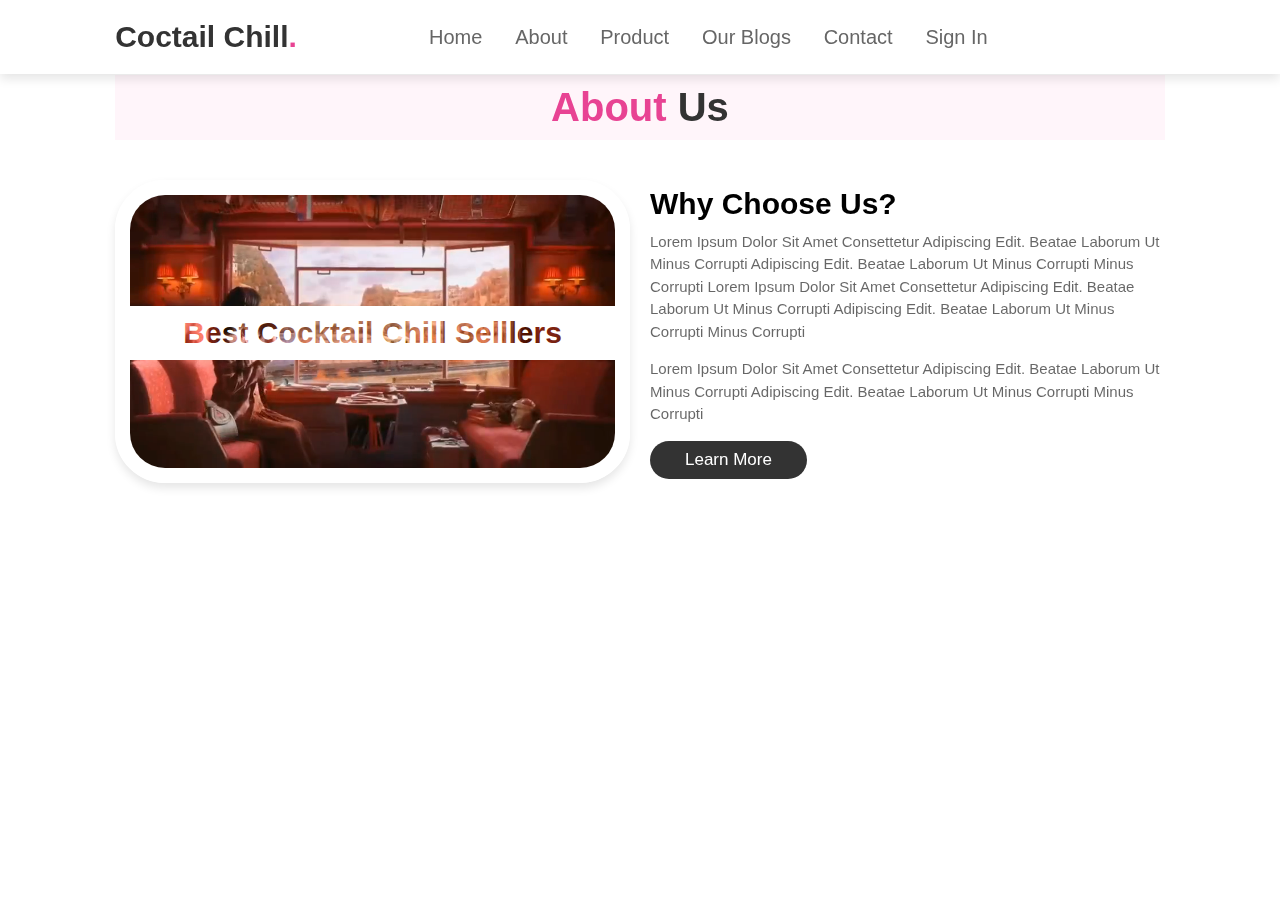
<file: about.html>
<!DOCTYPE html>
<html lang="en">
<head>
    <meta charset="UTF-8">
    <meta name="viewport" content="width=device-width, initial-scale=1.0">
    <title>About</title>
    <link rel="stylesheet" href="css/about.css">
</head>
<body>


    <!-- header section starts -->
<header>

    <input type="checkbox" name="" id="toggler">
    <label for="toggler" class="fas fa-bars"></label>
    <a href="#" class="logo">Coctail Chill<span>.</span></a>

    <nav class="navbar">
        <a href="index.html">Home</a>
        <a href="about.html">About</a>
        <a href="sanpham.html">Product</a>
        <a href="blog.html">Our Blogs</a>
        <a href="contact.html">Contact</a>
        <a href="dk.html">Sign In</a>
    </nav>

    <div class="icons">
        <a href="#" class="fas fa-heart"></a>
        <a href="#" class="fas fa-shopping-cart"></a>
        <a href="#" class="fas fa-user"></a>
    </div>

</header>

<!-- header section ends -->


<!--about section starts-->

<div class="flex-box">
    <section class="about" id="about">

        <h1 class="heading"><span> about </span> us </h1>
    
        <div class="row">
    
            <div class="video-container">
                <video src="img/7246632829896249496.mp4" loop autoplay muted></video>
                <h3>best Cocktail Chill selllers</h3>
            </div>
    
            <div class="content">
                <h3>Why choose us?</h3>
                <p>Lorem ipsum dolor sit amet consettetur adipiscing edit. Beatae laborum ut minus 
                    corrupti adipiscing edit. Beatae laborum ut minus corrupti minus corrupti Lorem ipsum 
                    dolor sit amet consettetur adipiscing edit. Beatae laborum ut minus corrupti adipiscing 
                    edit. Beatae laborum ut minus corrupti minus corrupti</p>
                    <p>Lorem ipsum dolor sit amet consettetur adipiscing edit. Beatae laborum ut minus 
                        corrupti adipiscing edit. Beatae laborum ut minus corrupti minus corrupti</p>
                        <a href="blog.html" class="btn">learn more</a>
            </div>
    
        </div>
    
    </section>
</div>

<!--about section ends-->


</body>
</html>
</file>
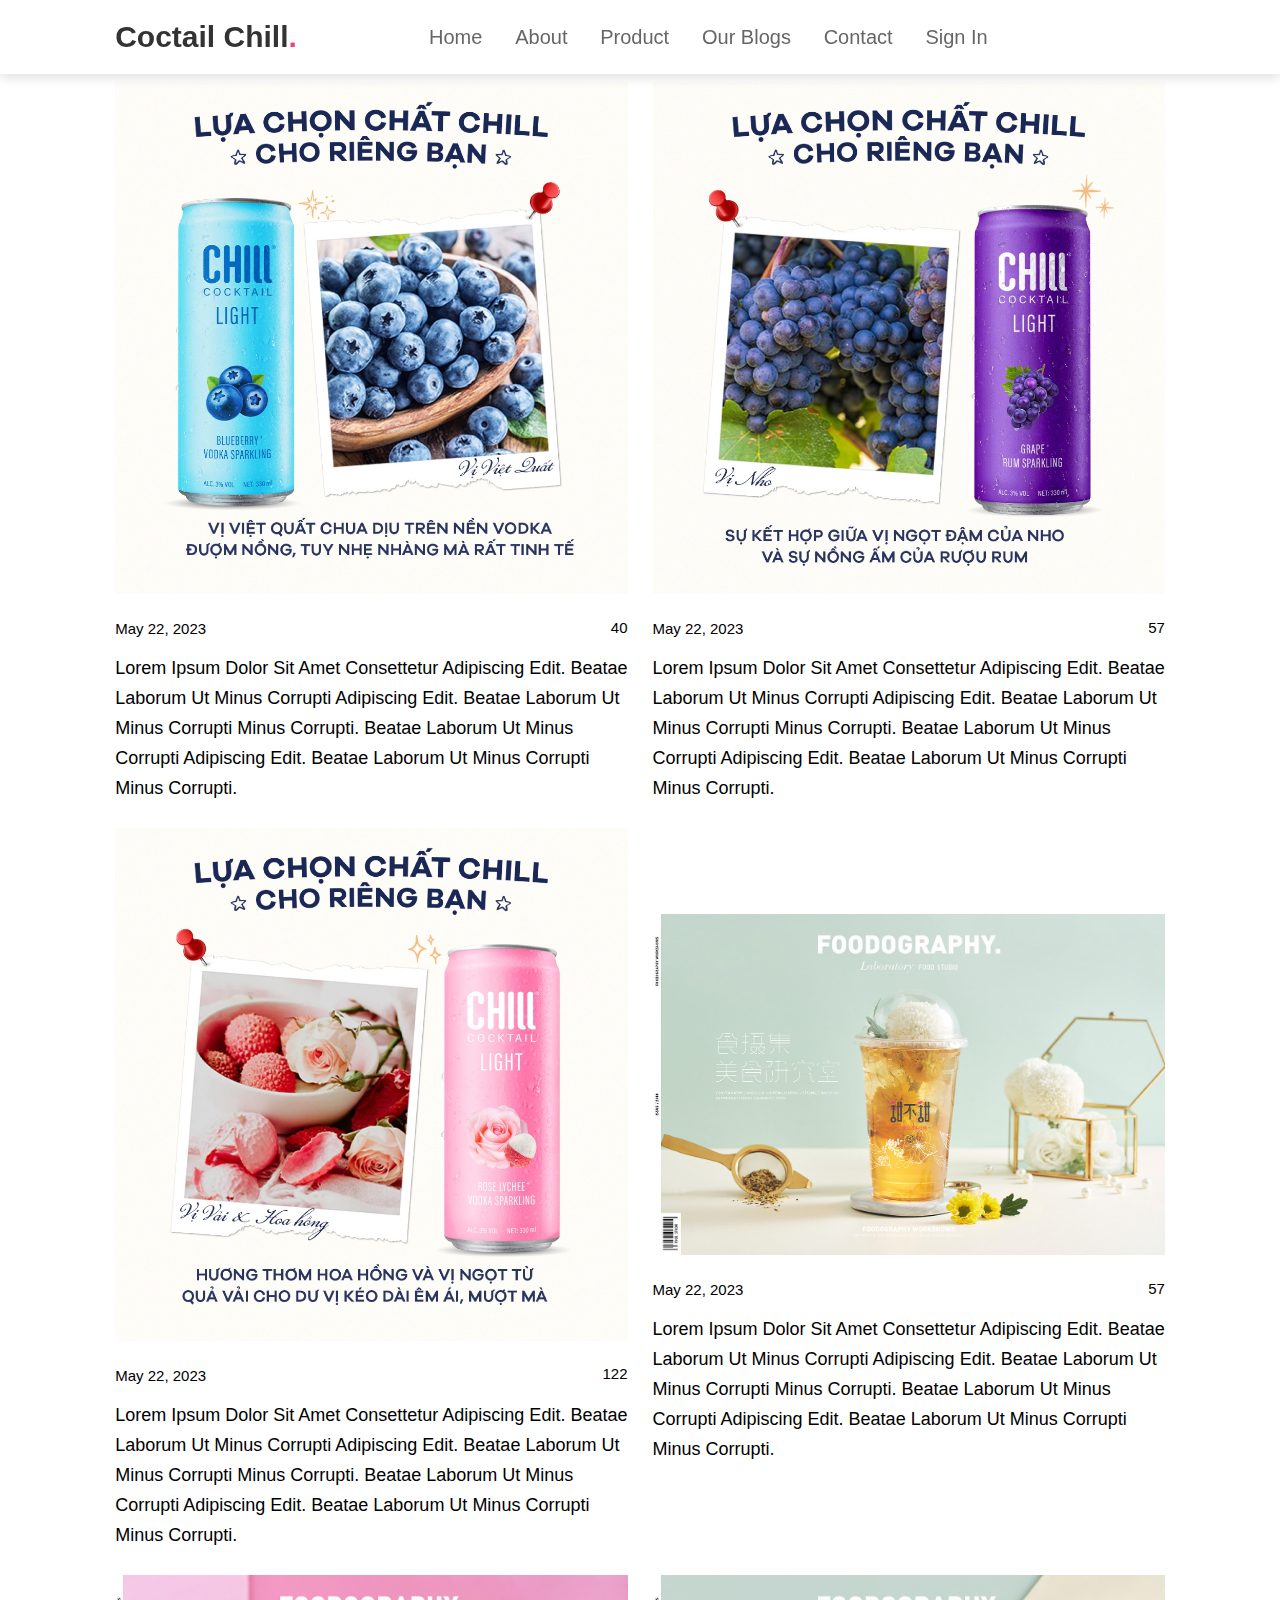
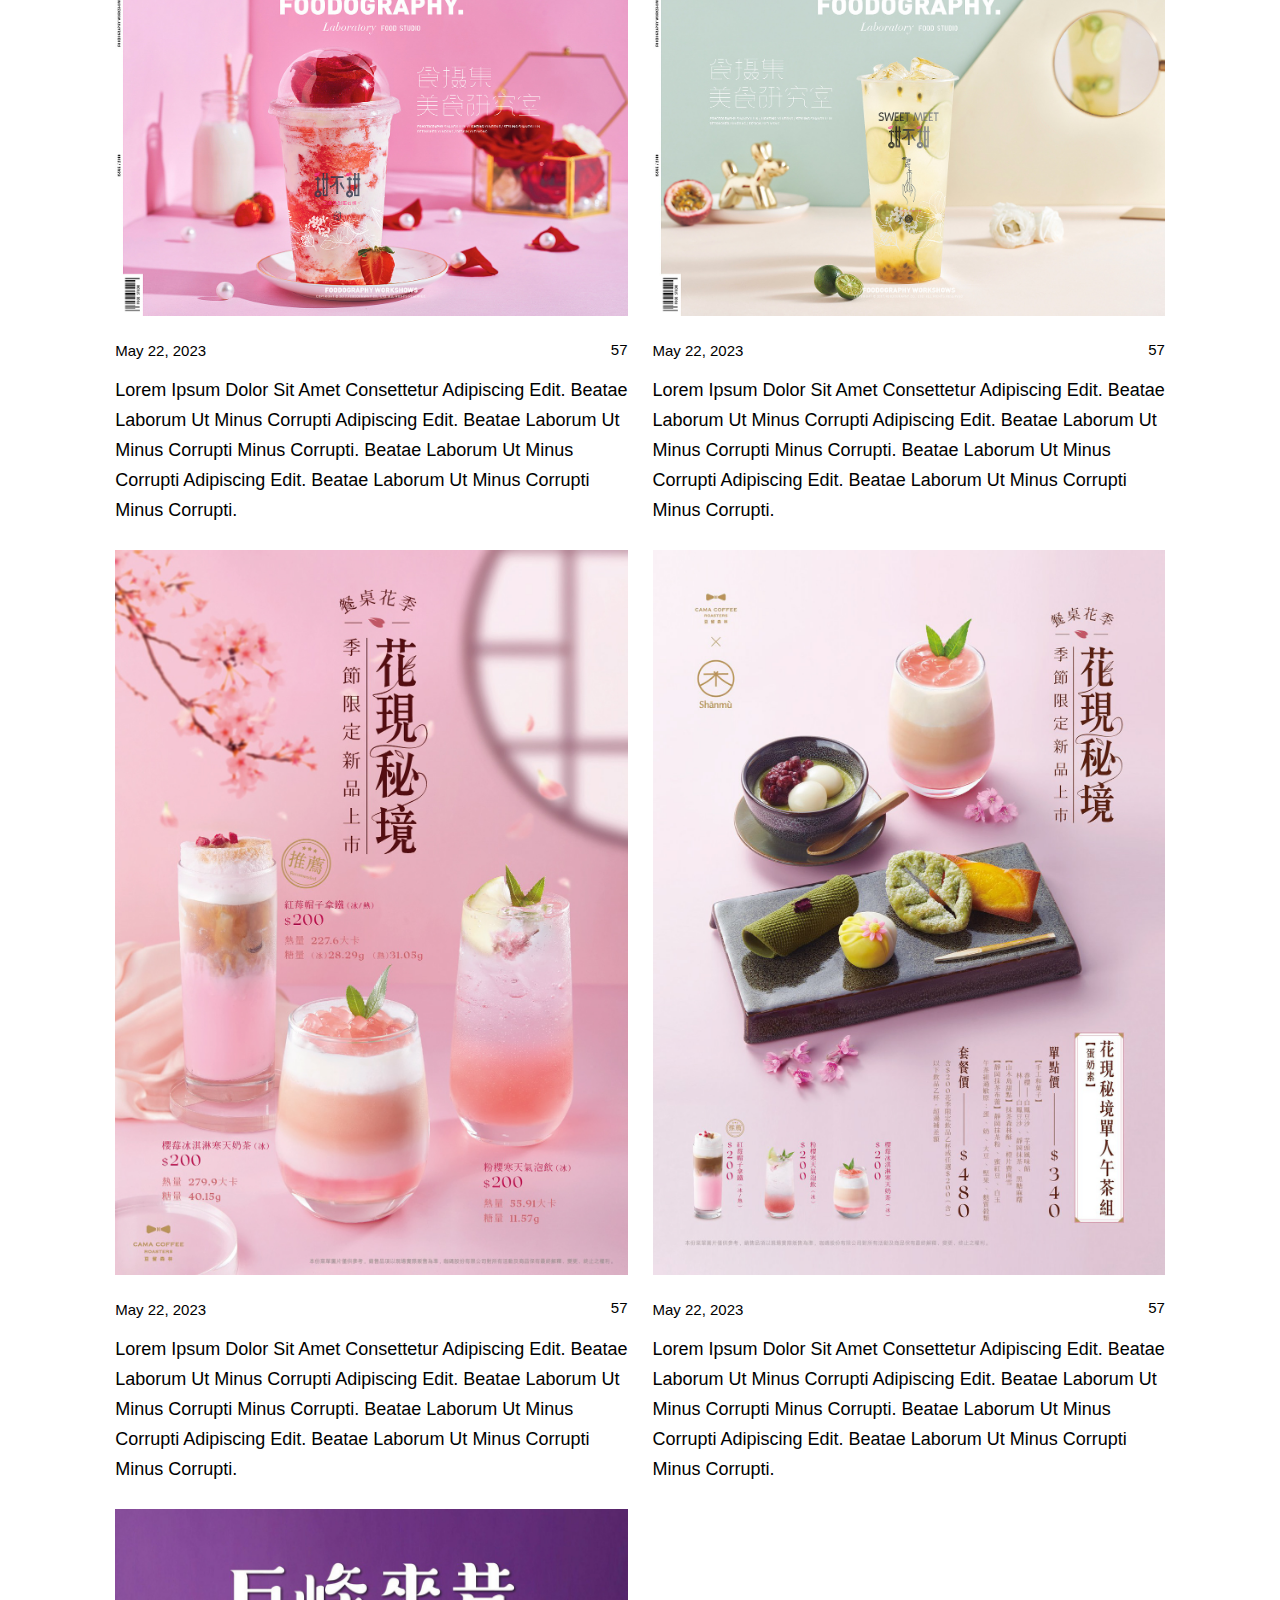
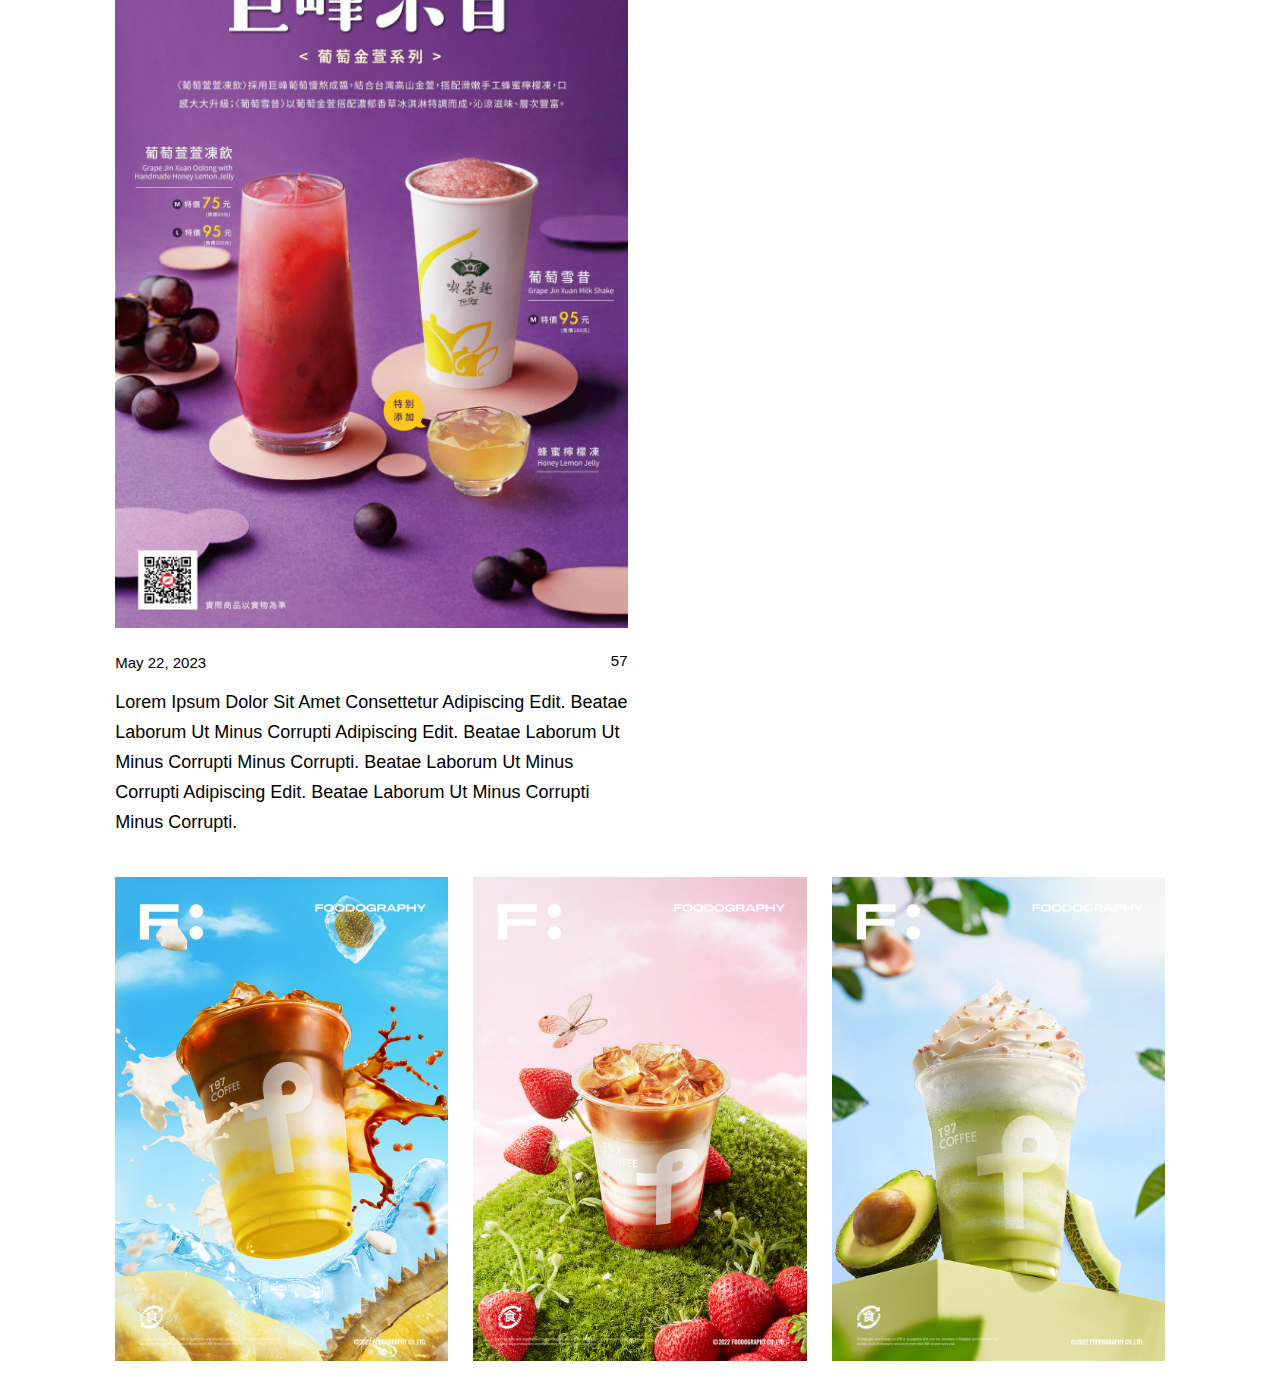
<file: blog.html>
<!DOCTYPE html>
<html lang="en">
<head>
    <meta charset="UTF-8">
    <meta name="viewport" content="width=device-width, initial-scale=1.0">
    <title>Blogs</title>
    <link rel="stylesheet" href="css/blog.css">
</head>
<body>

    <!-- header section starts -->
<header>

    <input type="checkbox" name="" id="toggler">
    <label for="toggler" class="fas fa-bars"></label>
    <a href="#" class="logo">Coctail Chill<span>.</span></a>

    <nav class="navbar">
        <a href="index.html">Home</a>
        <a href="about.html">About</a>
        <a href="sanpham.html">Product</a>
        <a href="blog.html">Our Blogs</a>
        <a href="contact.html">Contact</a>
        <a href="dk.html">Sign In</a>
    </nav>

    <div class="icons">
        <a href="#" class="fas fa-heart"></a>
        <a href="#" class="fas fa-shopping-cart"></a>
        <a href="#" class="fas fa-user"></a>
    </div>

</header>

<!-- header section ends -->


    <section class="blog">
        <div class="center-text">
            <h2>Our Blog</h2>
        </div>

        <div class="blog-content">
            <div class="main-box">
                <div class="box-img">
                    <img src="img/hi13.jpg" alt="">
                </div>
                <div class="in-bxx">
                    <div class="in-text">
                        <p> May 22, 2023</p>
                    </div>
                    <div class="in-icon">
                        <a href=""><i class="bx bx-message-rounded"></i>40</a>
                    </div>
                </div>
                <h3>Lorem ipsum dolor sit amet consettetur adipiscing edit. Beatae laborum ut minus 
                    corrupti adipiscing edit. Beatae laborum ut minus corrupti minus corrupti. Beatae laborum ut minus 
                    corrupti adipiscing edit. Beatae laborum ut minus corrupti minus corrupti. </h3>
            </div>


            <div class="main-box">
                <div class="box-img">
                    <img src="img/hi12.jpg" alt="">
                </div>
                <div class="in-bxx">
                    <div class="in-text">
                        <p> May 22, 2023</p>
                    </div>
                    <div class="in-icon">
                        <a href=""><i class="bx bx-message-rounded"></i>57</a>
                    </div>
                </div>
                <h3>Lorem ipsum dolor sit amet consettetur adipiscing edit. Beatae laborum ut minus 
                    corrupti adipiscing edit. Beatae laborum ut minus corrupti minus corrupti. Beatae laborum ut minus 
                    corrupti adipiscing edit. Beatae laborum ut minus corrupti minus corrupti. </h3>
            </div>



            <div class="main-box">
                <div class="box-img">
                    <img src="img/hi31.jpg" alt="">
                </div>
                <div class="in-bxx">
                    <div class="in-text">
                        <p> May 22, 2023</p>
                    </div>
                    <div class="in-icon">
                        <a href=""><i class="bx bx-message-rounded"></i>122</a>
                    </div>
                </div>
                <h3>Lorem ipsum dolor sit amet consettetur adipiscing edit. Beatae laborum ut minus 
                    corrupti adipiscing edit. Beatae laborum ut minus corrupti minus corrupti. Beatae laborum ut minus 
                    corrupti adipiscing edit. Beatae laborum ut minus corrupti minus corrupti. </h3>
            </div>




            <div class="main-box">
                <div class="box-img">
                    <img src="img/a1.jpg" alt="">
                </div>
                <div class="in-bxx">
                    <div class="in-text">
                        <p> May 22, 2023</p>
                    </div>
                    <div class="in-icon">
                        <a href=""><i class="bx bx-message-rounded"></i>57</a>
                    </div>
                </div>
                <h3>Lorem ipsum dolor sit amet consettetur adipiscing edit. Beatae laborum ut minus 
                    corrupti adipiscing edit. Beatae laborum ut minus corrupti minus corrupti. Beatae laborum ut minus 
                    corrupti adipiscing edit. Beatae laborum ut minus corrupti minus corrupti. </h3>
            </div>





            <div class="main-box">
                <div class="box-img">
                    <img src="img/a4.jpg" alt="">
                </div>
                <div class="in-bxx">
                    <div class="in-text">
                        <p> May 22, 2023</p>
                    </div>
                    <div class="in-icon">
                        <a href=""><i class="bx bx-message-rounded"></i>57</a>
                    </div>
                </div>
                <h3>Lorem ipsum dolor sit amet consettetur adipiscing edit. Beatae laborum ut minus 
                    corrupti adipiscing edit. Beatae laborum ut minus corrupti minus corrupti. Beatae laborum ut minus 
                    corrupti adipiscing edit. Beatae laborum ut minus corrupti minus corrupti. </h3>
            </div>






            <div class="main-box">
                <div class="box-img">
                    <img src="img/a3.jpg" alt="">
                </div>
                <div class="in-bxx">
                    <div class="in-text">
                        <p> May 22, 2023</p>
                    </div>
                    <div class="in-icon">
                        <a href=""><i class="bx bx-message-rounded"></i>57</a>
                    </div>
                </div>
                <h3>Lorem ipsum dolor sit amet consettetur adipiscing edit. Beatae laborum ut minus 
                    corrupti adipiscing edit. Beatae laborum ut minus corrupti minus corrupti. Beatae laborum ut minus 
                    corrupti adipiscing edit. Beatae laborum ut minus corrupti minus corrupti. </h3>
            </div>



            <div class="main-box">
                <div class="box-img">
                    <img src="img/b2.jpg" alt="">
                </div>
                <div class="in-bxx">
                    <div class="in-text">
                        <p> May 22, 2023</p>
                    </div>
                    <div class="in-icon">
                        <a href=""><i class="bx bx-message-rounded"></i>57</a>
                    </div>
                </div>
                <h3>Lorem ipsum dolor sit amet consettetur adipiscing edit. Beatae laborum ut minus 
                    corrupti adipiscing edit. Beatae laborum ut minus corrupti minus corrupti. Beatae laborum ut minus 
                    corrupti adipiscing edit. Beatae laborum ut minus corrupti minus corrupti. </h3>
            </div>



            <div class="main-box">
                <div class="box-img">
                    <img src="img/b1.jpg" alt="">
                </div>
                <div class="in-bxx">
                    <div class="in-text">
                        <p> May 22, 2023</p>
                    </div>
                    <div class="in-icon">
                        <a href=""><i class="bx bx-message-rounded"></i>57</a>
                    </div>
                </div>
                <h3>Lorem ipsum dolor sit amet consettetur adipiscing edit. Beatae laborum ut minus 
                    corrupti adipiscing edit. Beatae laborum ut minus corrupti minus corrupti. Beatae laborum ut minus 
                    corrupti adipiscing edit. Beatae laborum ut minus corrupti minus corrupti. </h3>
            </div>



            <div class="main-box">
                <div class="box-img">
                    <img src="img/b3.jpg" alt="">
                </div>
                <div class="in-bxx">
                    <div class="in-text">
                        <p> May 22, 2023</p>
                    </div>
                    <div class="in-icon">
                        <a href=""><i class="bx bx-message-rounded"></i>57</a>
                    </div>
                </div>
                <h3>Lorem ipsum dolor sit amet consettetur adipiscing edit. Beatae laborum ut minus 
                    corrupti adipiscing edit. Beatae laborum ut minus corrupti minus corrupti. Beatae laborum ut minus 
                    corrupti adipiscing edit. Beatae laborum ut minus corrupti minus corrupti. </h3>
            </div>






        </div>
    </section>

    <!--banner section -->
    <section class="banner">


        <div class="banner-img">
            <img src="img/a7.jpg" alt="">
        </div>


        <div class="banner-img">
            <img src="img/a6.jpg" alt="">
        </div>


        <div class="banner-img">
            <img src="img/a9.jpg" alt="">
        </div>





    </section>



</body>
</html>
</file>
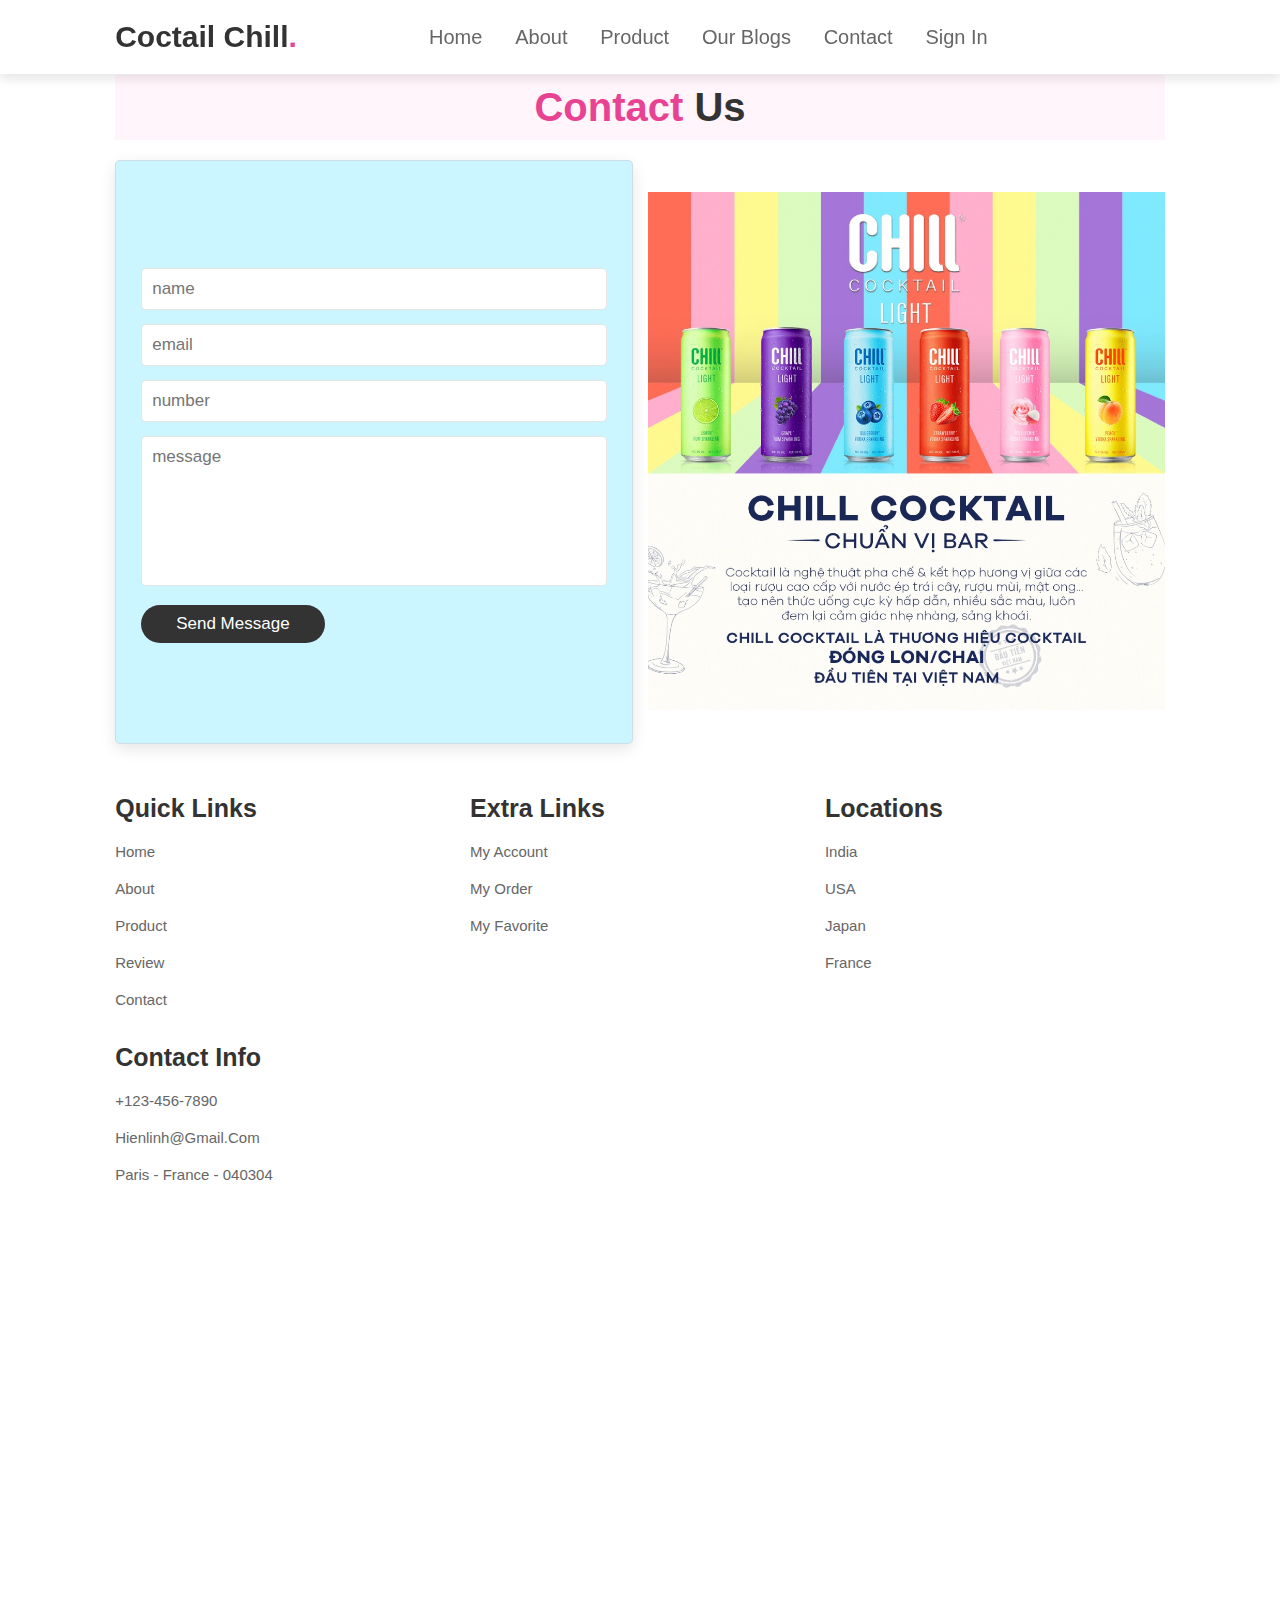
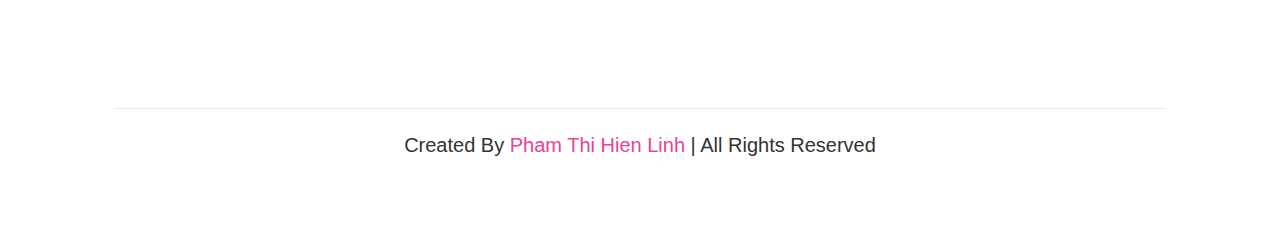
<file: contact.html>
<!DOCTYPE html>
<html lang="en">
<head>
    <meta charset="UTF-8">
    <meta name="viewport" content="width=device-width, initial-scale=1.0">
    <title>Contact</title>
    <link rel="stylesheet" href="css/contact.css">
</head>
<body>

    <!-- header section starts -->
<header>

    <input type="checkbox" name="" id="toggler">
    <label for="toggler" class="fas fa-bars"></label>
    <a href="#" class="logo">Coctail Chill<span>.</span></a>

    <nav class="navbar">
        <a href="index.html">Home</a>
        <a href="about.html">About</a>
        <a href="sanpham.html">Product</a>
        <a href="blog.html">Our Blogs</a>
        <a href="contact.html">Contact</a>
        <a href="dk.html">Sign In</a>
    </nav>

    <div class="icons">
        <a href="#" class="fas fa-heart"></a>
        <a href="#" class="fas fa-shopping-cart"></a>
        <a href="#" class="fas fa-user"></a>
    </div>

</header>

<!-- header section ends -->


    <div class="flex-box">
        <!-- contact section starts-->

<section class="contact" id="contact">

    <h1 class="heading"> <span> contact </span> us </h1>

    <div class="row">

        <form action="">
            <input type="text" placeholder="name" class="box">
            <input type="email" placeholder="email" class="box">
            <input type="number" placeholder="number" class="box">
            <textarea name="" class="box" placeholder="message" id="" cols="30" rows="10"></textarea>
            <input type="submit" value="send message" class="btn">
        </form>

        <div class="image">
            <img src="img/hi29.jpg" alt="">
        </div>
        
    </div>

</section>

<!-- contact section ends-->

<!--footer section starts-->

<section class="footer">

    <div class="box-container">

        <div class="box">
            <h3>quick links</h3>
            <a href="#">home</a>
            <a href="#">about</a>
            <a href="#">product</a>
            <a href="#">review</a>
            <a href="#">contact</a>
        </div>

        <div class="box">
            <h3>extra links</h3>
            <a href="#">my account</a>
            <a href="#">my order</a>
            <a href="#">my favorite</a>
        </div>

        <div class="box">
            <h3>locations</h3>
            <a href="#">india</a>
            <a href="#">USA</a>
            <a href="#">Japan</a>
            <a href="#">France</a>
        </div>

        <div class="box">

            <h3>contact info</h3>
            <a href="#">+123-456-7890</a>
            <a href="#">hienlinh@gmail.com</a>
            <a href="#">Paris - France - 040304</a>

            <div id="map" style="width:500px;height:500px;">
                <iframe src="https://www.google.com/maps/embed?pb=!1m18!1m12!1m3!1d14806165.77159565!2d-2.86
                46830733364914!3d63.063585691064695!2m3!1f0!2f0!3f0!3m2!1i1024!2i768!4f13.1!3m3!1m2!1s0x461268458f4de5b
                f%3A0xa1b03b9db864d02b!2sNa%20Uy!5e0!3m2!1svi!2s!4v1687332000923!5m2!1svi!2s" width="600" height="450" style="border:0;" 
                allowfullscreen="" loading="lazy" referrerpolicy="no-referrer-when-downgrade"></iframe>
            </div>

        </div>

    </div>

    <div class="credit"> created by <span> Pham Thi Hien Linh </span> | all rights reserved</div>

</section>

<!--footer section ends-->
    </div>

    
</body>
</html>
</file>
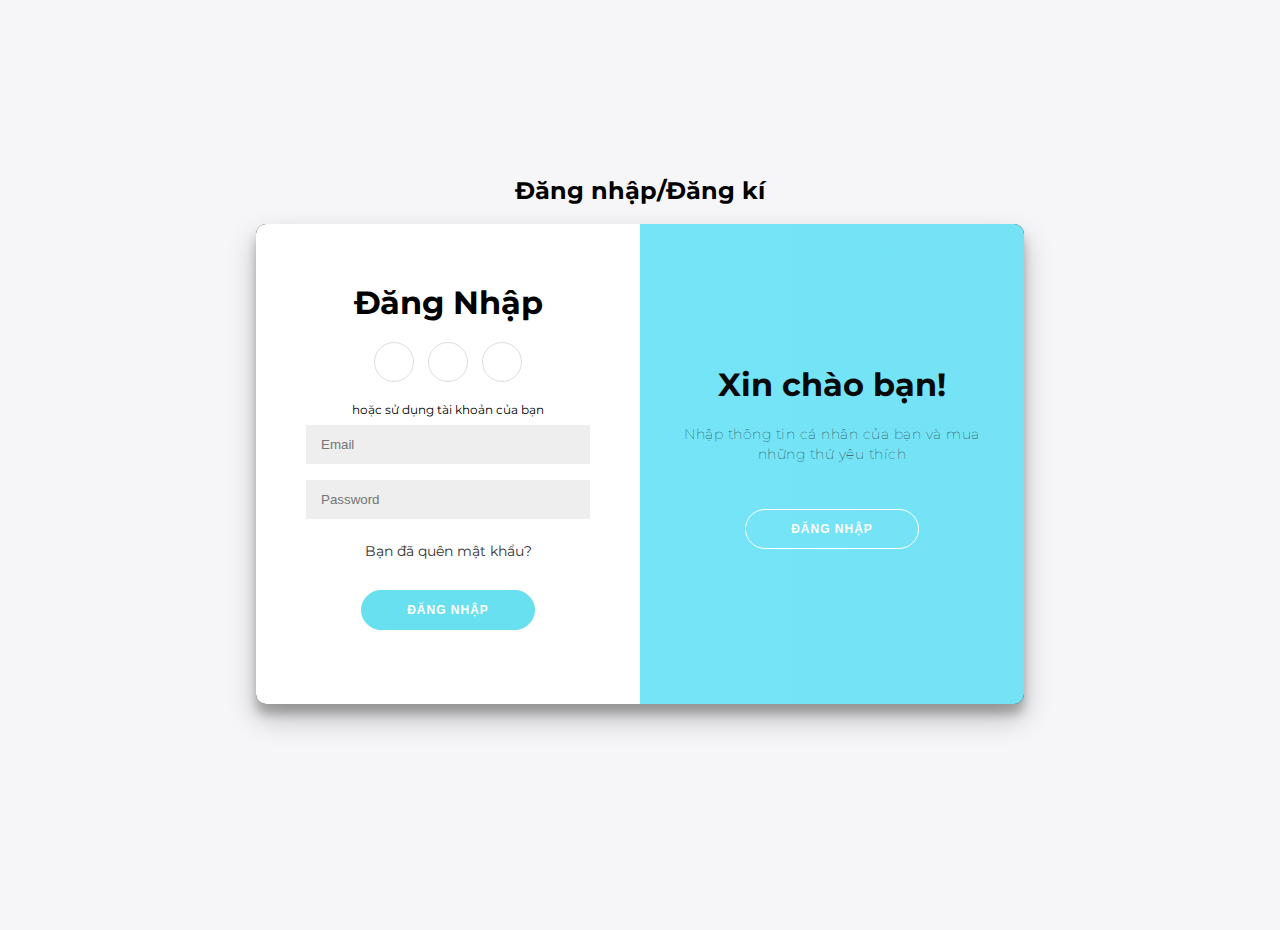
<file: dk.html>
<!DOCTYPE html>
<html lang="en">
<head>
    <meta charset="UTF-8">
    <meta http-equiv="X-UA-Compatible" content="IE=edge">
    <meta name="viewport" content="width=device-width, initial-scale=1.0">
    <title>Đăng nhập</title>
    <script>
        const signUpButton = document.getElementById('signUp');
        const signInButton = document.getElementById('signIn');
        const container = document.getElementById('container');

        signUpButton.addEventListener('click', () => {
            container.classList.add('right-panel-active');
        });

        signInButton.addEventListener('click', () => {
            container.classList.remove('right-panel-active');
        });
    </script>
    <style>
        @import url('https://fonts.googleapis.com/css?family=Montserrat:400,800');

* {
    box-sizing: border-box;
}

body {
    background: #f6f5f7;
    display: flex;
    justify-content: center;
    align-items: center;
    flex-direction: column;
    font-family: 'Montserrat', sans-serif;
    height: 100vh;
    margin: -20px 0 50px;
}

h1 {
    font-weight: bold;
    margin: 0;
}

h2 {
    text-align: center;
}

p {
    font-size: 14px;
    font-weight: 100;
    line-height: 20px;
    letter-spacing: 0.5px;
    margin: 20px 0 30px;
}

span {
    font-size: 12px;
}

a {
    color: #333;
    font-size: 14px;
    text-decoration: none;
    margin: 15px 0;
}

button {
    border-radius: 20px;
    border: 1px solid #67deee;
    background-color: #69e0f0;
    color: #ffffff;
    font-size: 12px;
    font-weight: bold;
    padding: 12px 45px;
    letter-spacing: 1px;
    text-transform: uppercase;
    transition: transform 80ms ease-in;
}

button:active {
    transform: scale(0.95);
}

button:focus {
    outline: none;
}

button.ghost {
    background-color: transparent;
    border-color: #ffffff;
}

form {
    background-color: #ffffff;
    display: flex;
    align-items: center;
    justify-content: center;
    flex-direction: column;
    padding: 0 50px;
    height: 100%;
    text-align: center;
}

input {
    background-color: #eee;
    border: none;
    padding: 12px 15px;
    margin: 8px 0;
    width: 100%;
}

.container {
    background-color: rgb(5, 5, 5);
    border-radius: 10px;
    box-shadow: 0 14px 28px rgba(0, 0, 0, 0.25),
        0 10px 10px rgba(0, 0, 0, 0.22);
    position: relative;
    overflow: hidden;
    width: 768px;
    max-width: 100%;
    min-height: 480px;
}

.form-container {
    position: absolute;
    top: 0;
    height: 100%;
    transition: all 0.6s ease-in-out;
}

.sign-in-container {
    left: 0;
    width: 50%;
    z-index: 2;
}

.container.right-panel-active .sign-in-container {
    transform: translateX(100%);
}

.sign-up-container {
    left: 0;
    width: 50%;
    opacity: 0;
    z-index: 1;
}

.container.right-panel-active .sign-up-container {
    transform: translateX(100%);
    opacity: 1;
    z-index: 5;
    animation: show 0.6s;
}

@keyframes show {

    0%,
    49.99% {
        opacity: 0;
        z-index: 1;
    }

    50%,
    100% {
        opacity: 1;
        z-index: 5;
    }
}

.overlay-container {
    position: absolute;
    top: 0;
    left: 50%;
    width: 50%;
    height: 100%;
    overflow: hidden;
    transition: transform 0.6s ease-in-out;
    z-index: 100;
}

.container.right-panel-active .overlay-container {
    transform: translateX(-100%);
}

.overlay {
    background: #6cd5f0;
    background: -webkit-linear-gradient(to right, #5cd4f1, #70e6ee);
    background: linear-gradient(to right, #72e7f7, #75e2f5);
    background-repeat: no-repeat;
    background-size: cover;
    background-position: 0 0;
    color: #0a0a0a;
    position: relative;
    left: -100%;
    height: 100%;
    width: 200%;
    transform: translateX(0);
    transition: transform 0.6s ease-in-out;
}

.container.right-panel-active .overlay {
    transform: translateX(50%);
}

.overlay-panel {
    position: absolute;
    display: flex;
    align-items: center;
    justify-content: center;
    flex-direction: column;
    padding: 0 40px;
    text-align: center;
    top: 0;
    height: 100%;
    width: 50%;
    transform: translateX(0);
    transition: transform 0.6s ease-in-out;
}

.overlay-left {
    transform: translateX(-20%);
}

.container.right-panel-active .overlay-left {
    transform: translateX(0);
}

.overlay-right {
    right: 0;
    transform: translateX(0);
}

.container.right-panel-active .overlay-right {
    transform: translateX(20%);
}

.social-container {
    margin: 20px 0;
}

.social-container a {
    border: 1px solid #DDDDDD;
    border-radius: 50%;
    display: inline-flex;
    justify-content: center;
    align-items: center;
    margin: 0 5px;
    height: 40px;
    width: 40px;
}

footer {
    background-color: #222;
    color: rgb(5, 5, 5);
    font-size: 14px;
    bottom: 0;
    position: fixed;
    left: 0;
    right: 0;
    text-align: center;
    z-index: 999;
}

footer p {
    margin: 10px 0;
}

footer i {
    color: red;
}

footer a {
    color: #3c97bf;
    text-decoration: none;
}
    </style>
</head>
<body>
    <h2>Đăng nhập/Đăng kí</h2>
    <div class="container" id="container">
        <div class="form-container sign-up-container">
            <form action="#">
                <h1>Tạo tài khoản</h1>
                <div class="social-container">
                    <a href="#" class="social"><i class="fab fa-facebook-f"></i></a>
                    <a href="#" class="social"><i class="fab fa-google-plus-g"></i></a>
                    <a href="#" class="social"><i class="fab fa-linkedin-in"></i></a>
                </div>
                <span>or use your email for registration</span>
                <input type="text" placeholder="Name" />
                <input type="email" placeholder="Email" />
                <input type="password" placeholder="Password" />
                <button>Đăng nhập</button>
            </form>
        </div>
        <div class="form-container sign-in-container">
            <form action="#">
                <h1>Đăng Nhập</h1>
                <div class="social-container">
                    <a href="#" class="social"><i class="fab fa-facebook-f"></i></a>
                    <a href="#" class="social"><i class="fab fa-google-plus-g"></i></a>
                    <a href="#" class="social"><i class="fab fa-linkedin-in"></i></a>
                </div>
                <span>hoặc sử dụng tài khoản của bạn</span>
                <input type="email" placeholder="Email" />
                <input type="password" placeholder="Password" />
                <a href="#">Bạn đã quên mật khẩu?</a>
                <a href="index.html">  <button>Đăng nhập</button></a>
            </form>
        </div>
        <div class="overlay-container">
            <div class="overlay">
                <div class="overlay-panel overlay-left">
                    <h1>Chào mừng bạn đã trở lại!</h1>
                    <p>To keep connected with us please login with your personal info</p>
                    <button class="ghost" id="signIn">Đăng nhập</button>
                </div>
                <div class="overlay-panel overlay-right">
                    <h1>Xin chào bạn!</h1>
                    <p>Nhập thông tin cá nhân của bạn và mua những thứ yêu thích</p>
                   <a href="index.html"><button class="ghost" id="signUp">Đăng nhập</button></a> 
                </div>
            </div>
        </div>
    </div>
</body>
</html>
</file>
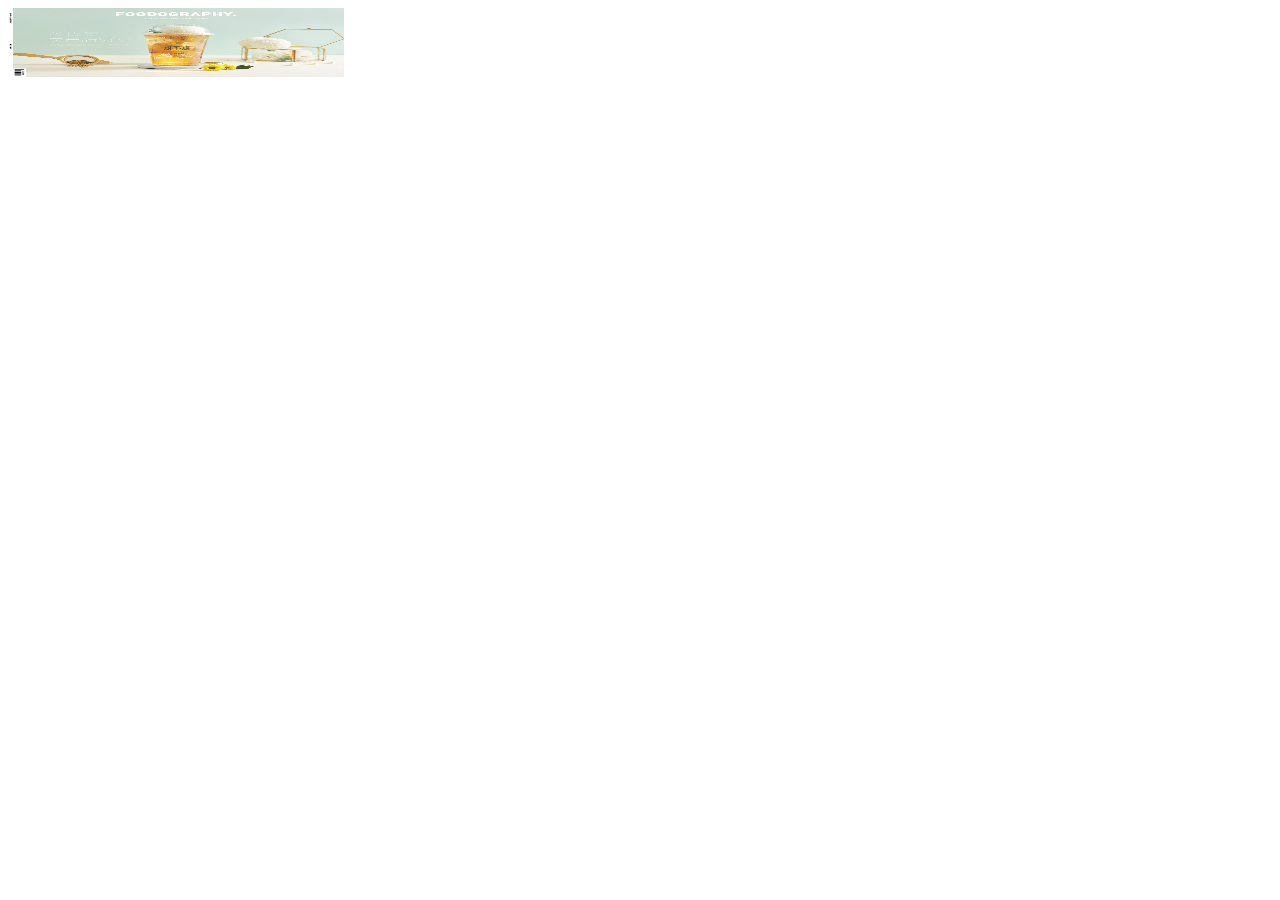
<file: drog.html>
<!DOCTYPE HTML>
<html>
<head>
<script>
function allowDrop(ev) {
  ev.preventDefault();
}

function drag(ev) {
  ev.dataTransfer.setData("text", ev.target.id);
}

function drop(ev) {
  ev.preventDefault();
  var data = ev.dataTransfer.getData("text");
  ev.target.appendChild(document.getElementById(data));
}
</script>
</head>
<body>

<div id="div1" ondrop="drop(event)" ondragover="allowDrop(event)"></div>

<img id="drag1" src="img/a1.jpg" draggable="true" ondragstart="drag(event)" width="336" height="69">

</body>
</html>
</file>
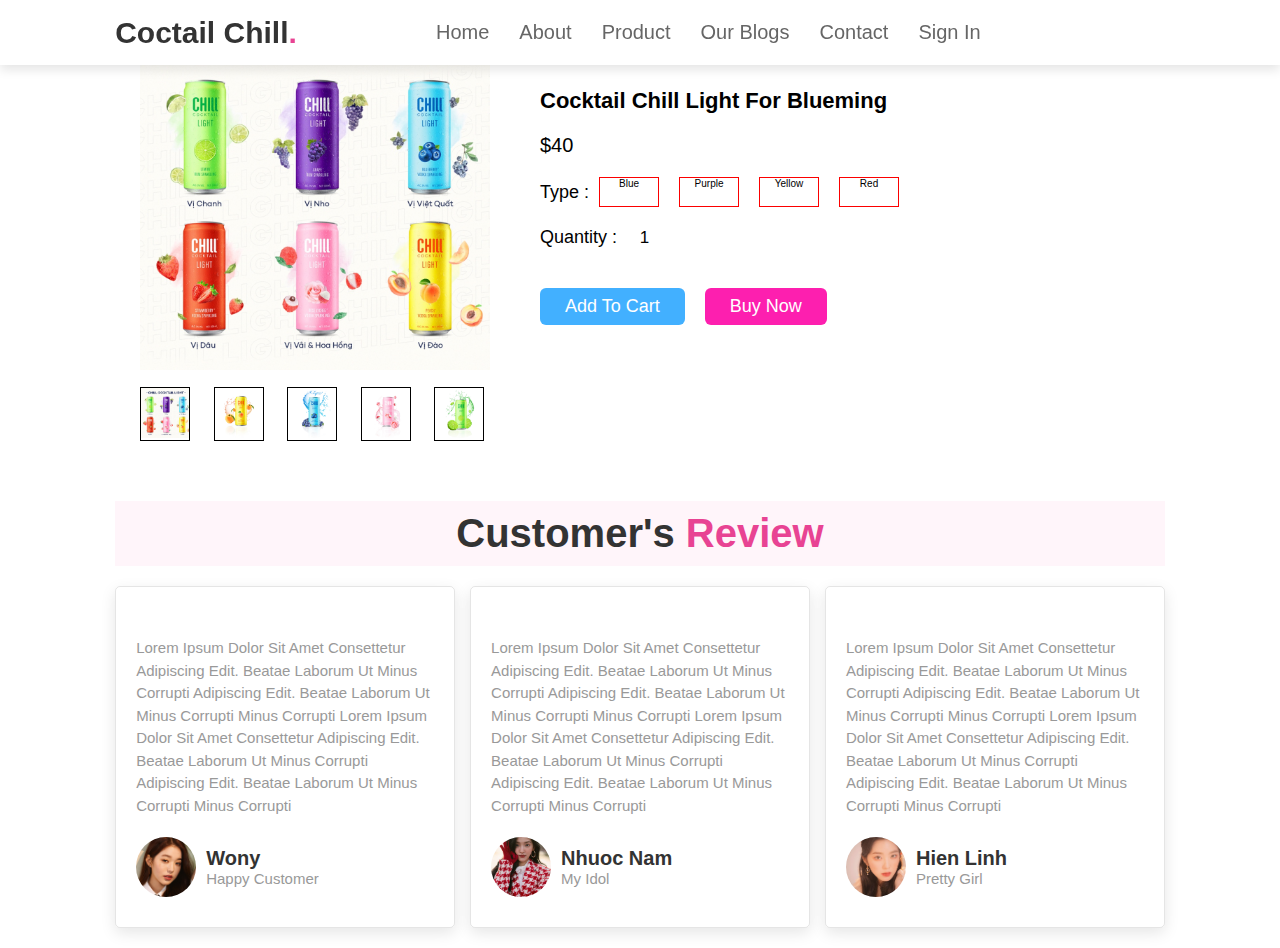
<file: sanpham.html>
<!DOCTYPE html>
<html lang="en">
<head>
    <meta charset="UTF-8">
    <meta name="viewport" content="width=device-width, initial-scale=1.0">
    <title>CHill light</title>
    <link rel="stylesheet" href="css/sanpham.css">
    <link rel="stylesheet" href="https://cdnjs.cloundflare.com/ajax/libs/font-awesome/5.15.3/css/all.min/css">
</head>
<body>

    <!-- header section starts -->
<header>

    <input type="checkbox" name="" id="toggler">
    <label for="toggler" class="fas fa-bars"></label>
    <a href="#" class="logo">Coctail Chill<span>.</span></a>

    <nav class="navbar">
        <a href="index.html">Home</a>
        <a href="about.html">About</a>
        <a href="sanpham.html">Product</a>
        <a href="blog.html">Our Blogs</a>
        <a href="contact.html">Contact</a>
        <a href="dk.html">Sign In</a>
    </nav>

    <div class="icons">
        <a href="#" class="fas fa-heart"></a>
        <a href="#" class="fas fa-shopping-cart"></a>
        <a href="#" class="fas fa-user"></a>
    </div>

</header>

<!-- header section ends -->
    

    <div class="flex-box">

        <div class="left">

            <div class="big-img">
                <img src="img/hi19.jpg" alt="" onclick="showImg(this.src)">
            </div>

            <div class="images">

                <div class="small-img">
                    <img src="img/hi19.jpg" alt="" onclick="showImg(this.src)">
                </div>

                <div class="small-img">
                    <img src="img/hi23.jpg" alt="" onclick="showImg(this.src)">
                </div>

                <div class="small-img">
                    <img src="img/hi20.jpg" alt="" onclick="showImg(this.src)">
                </div>

                <div class="small-img">
                    <img src="img/hi21.jpg" alt="" onclick="showImg(this.src)">
                </div>

                <div class="small-img">
                    <img src="img/hi22.jpg" alt="" onclick="showImg(this.src)">
                </div>

            </div>

        </div>

        <div class="right">
            
            <div class="url"> <a href="index.html">Home ></a> Product > Cocktail Chill Light</div>
            <div class="pname">Cocktail Chill Light for Blueming</div>

            <div class="ratings">
                <i class="fas fa-start"></i>
                <i class="fas fa-start"></i>
                <i class="fas fa-start"></i>
                <i class="fas fa-start"></i>
                <i class="fas fa-start-half-alt"></i>
            </div>

            <div class="price">$40</div>

            <div class="size">

                <p>Type :</p>
                <div class="psize active">Blue</div>
                <div class="psize">Purple</div>
                <div class="psize">Yellow</div>
                <div class="psize">Red</div>

            </div>

            <div class="quantity">
                <p>Quantity :</p>
                <input type="number" min="1" max="10" value="1">
            </div>

            <div class="btn-box">
                <button class="cart-btn">Add to cart</button>
                <button class="buy-btn">Buy Now</button>
            </div>

        </div>

    </div>



    <!--review section starts-->

<section class="review" id="review">

    <h1 class="heading">customer's <span>review</span></h1>

    <div class="box-container">

        <div class="box">
            <div class="stars">
                <i class="fas fa-star"></i>
                <i class="fas fa-star"></i>
                <i class="fas fa-star"></i>
                <i class="fas fa-star"></i>
                <i class="fas fa-star"></i>
            </div>
            <p>Lorem ipsum dolor sit amet consettetur adipiscing edit. Beatae laborum ut minus 
                corrupti adipiscing edit. Beatae laborum ut minus corrupti minus corrupti Lorem ipsum 
                dolor sit amet consettetur adipiscing edit. Beatae laborum ut minus corrupti adipiscing 
                edit. Beatae laborum ut minus corrupti minus corrupti</p>
                <div class="user">
                    <img src="img/wony.jpg" alt="">
                    <div class="user-info">
                        <h3>Wony</h3>
                        <span>happy customer</span>
                    </div>
                </div>
                <span class="fas fa-quote-right"></span>
        </div>


        <div class="box">
            <div class="stars">
                <i class="fas fa-star"></i>
                <i class="fas fa-star"></i>
                <i class="fas fa-star"></i>
                <i class="fas fa-star"></i>
                <i class="fas fa-star"></i>
            </div>
            <p>Lorem ipsum dolor sit amet consettetur adipiscing edit. Beatae laborum ut minus 
                corrupti adipiscing edit. Beatae laborum ut minus corrupti minus corrupti Lorem ipsum 
                dolor sit amet consettetur adipiscing edit. Beatae laborum ut minus corrupti adipiscing 
                edit. Beatae laborum ut minus corrupti minus corrupti</p>
                <div class="user">
                    <img src="img/cnn.jpg" alt="">
                    <div class="user-info">
                        <h3>Nhuoc Nam</h3>
                        <span>My Idol</span>
                    </div>
                </div>
                <span class="fas fa-quote-right"></span>
        </div>



        <div class="box">
            <div class="stars">
                <i class="fas fa-star"></i>
                <i class="fas fa-star"></i>
                <i class="fas fa-star"></i>
                <i class="fas fa-star"></i>
                <i class="fas fa-star"></i>
            </div>
            <p>Lorem ipsum dolor sit amet consettetur adipiscing edit. Beatae laborum ut minus 
                corrupti adipiscing edit. Beatae laborum ut minus corrupti minus corrupti Lorem ipsum 
                dolor sit amet consettetur adipiscing edit. Beatae laborum ut minus corrupti adipiscing 
                edit. Beatae laborum ut minus corrupti minus corrupti</p>
                <div class="user">
                    <img src="img/irene5.jpg" alt="">
                    <div class="user-info">
                        <h3>Hien Linh</h3>
                        <span>Pretty Girl</span>
                    </div>
                </div>
                <span class="fas fa-quote-right"></span>
        </div>

    </div>

</section>

<!--review section ends-->



    <script>
        let bigImg = document.querySelector('.big-img img');
        function showImg(pic){
            bigImg.src = pic;
        }
    </script>


</body>
</html>
</file>
<file: css/about.css>
:root{
    --pink:#e84393;
}

*{
    margin: 0; padding: 0;
    box-sizing: border-box;
    font-family: Verdana, Geneva, Tahoma, sans-serif;
    outline: none; border: none;
    text-decoration: none;
    text-transform: capitalize;
    transition: .2s linear;
}

html{
    font-size: 62.5%;
    scroll-behavior: smooth;
    scroll-padding-top: 6rem;
    overflow-x: hidden;
}

section{
    padding: 2rem 9%;
}

.heading{
    text-align: center;
    font-size: 4rem;
    color: #333;
    padding: 1rem;
    margin: 2rem 0;
    background: rgba(255, 51, 153, .05);
}

.heading span{
    color: var(--pink);
}

.btn{
    display: inline-block;
    margin-top: 1rem;
    border-radius: 5rem;
    background: #333;
    color: #fff;
    padding: .9rem 3.5rem;
    cursor: pointer;
    font-size: 1.7rem;
}

.btn:hover{
    background: var(--pink);
}


header{
    position: fixed;
    top: 0; left: 0; right: 0;
    background: #fff;
    padding: 2rem 9%;
    display: flex;
    align-items: center;
    justify-content: space-between;
    z-index: 1000;
    box-shadow: 0 .5rem 1rem rgba(0,0,0,.1);
}

header .logo{
    font-size: 3rem;
    color: #333;
    font-weight: bolder;
}

header .logo span{
    color:var(--pink);
}

header .navbar a{
    font-size: 2rem;
    padding: 0 1.5rem;
    color:#666;
}

header .navbar a:hover{
    color: var(--pink);
}

header .icons a{
    font-size: 2.5rem;
    color: #333;
    margin-left: 1.5rem;
}

header .icons a:hover{
    color:var(--pink);
}

header #toggler{
    display: none;
}

header .fa-bars{
    font-size: 3rem;
    color:#333;
    border-radius: .5rem;
    padding: .5rem 1.5rem;
    cursor: pointer;
    border: .1rem solid rgba(0,0,0,.3);
    display: none;
}





.about .row{
    display: flex;
    align-items: center;
    gap: 2rem;
    flex-wrap: wrap;
    padding: 2rem 0;
    padding-bottom: 3rem;
}

.about .row .video-container{
    flex: 1 1 40rem;
    position: relative;
}

.about .row .video-container video{
    width: 100%;
    border: 1.5rem solid #fff;
    border-radius: 5rem;
    box-shadow: 0 .5rem 1rem rgba(0,0,0,.1);
    height: 100%;
    object-fit: cover;
}

.about .row .video-container h3{
    position: absolute;
    top: 50%; transform: translateY(-50%);
    font-size: 3rem;
    background: #fff;
    width: 100%;
    padding: 1rem 2rem;
    text-align: center;
    mix-blend-mode: screen;
}

.about .row .content{
    flex: 1 1 40rem;
}

.about .row .content h3{
    font-size: 3rem;
    color: #000000;
}

.about .row .content p{
    font-size: 1.5rem;
    color: #00000099;
    padding: .5rem 0;
    padding-top: 1rem;
    line-height: 1.5;
}

.icons-container{
    background: #eee;
    display: flex;
    flex-wrap: wrap;
    gap: 1.5rem;
    padding-top: 5rem;
    padding-bottom: 5rem;
}

.icons-container .icons{
    background: #fff;
    border: .1rem solid rgba(0,0,0,.1);
    padding: 2rem;
    display: flex;
    align-items: center;
    flex: 1 1 25rem;
}

.icons-container .icons img{
    height: 5rem;
    margin-right: 2rem;
}

.icons-container .icons h3{
    color: #333;
    padding-bottom: 5rem;
    font-size: 1.5rem;
}

.icons-container .icons span{
    color: #555;
    font-size: 1.3rem;
}

.flex-box{
   
    margin: 35px auto;
    
}
</file>
<file: css/blog.css>
:root{
    --pink:#e84393;
}

*{
    margin: 0; padding: 0;
    box-sizing: border-box;
    font-family: Verdana, Geneva, Tahoma, sans-serif;
    outline: none; border: none;
    text-decoration: none;
    text-transform: capitalize;
    transition: .2s linear;
}

html{
    font-size: 62.5%;
    scroll-behavior: smooth;
    scroll-padding-top: 6rem;
    overflow-x: hidden;
}

section{
    padding: 2rem 9%;
}

.heading{
    text-align: center;
    font-size: 4rem;
    color: #333;
    padding: 1rem;
    margin: 2rem 0;
    background: rgba(255, 51, 153, .05);
}

.heading span{
    color: var(--pink);
}

.btn{
    display: inline-block;
    margin-top: 1rem;
    border-radius: 5rem;
    background: #333;
    color: #fff;
    padding: .9rem 3.5rem;
    cursor: pointer;
    font-size: 1.7rem;
}

.btn:hover{
    background: var(--pink);
}









header{
    position: fixed;
    top: 0; left: 0; right: 0;
    background: #fff;
    padding: 2rem 9%;
    display: flex;
    align-items: center;
    justify-content: space-between;
    z-index: 1000;
    box-shadow: 0 .5rem 1rem rgba(0,0,0,.1);
}

header .logo{
    font-size: 3rem;
    color: #333;
    font-weight: bolder;
}

header .logo span{
    color:var(--pink);
}

header .navbar a{
    font-size: 2rem;
    padding: 0 1.5rem;
    color:#666;
}

header .navbar a:hover{
    color: var(--pink);
}

header .icons a{
    font-size: 2.5rem;
    color: #333;
    margin-left: 1.5rem;
}

header .icons a:hover{
    color:var(--pink);
}

header #toggler{
    display: none;
}

header .fa-bars{
    font-size: 3rem;
    color:#333;
    border-radius: .5rem;
    padding: .5rem 1.5rem;
    cursor: pointer;
    border: .1rem solid rgba(0,0,0,.3);
    display: none;
}





.blog-content{
    display: grid;
    grid-template-columns: repeat(auto-fit, minmax(350px, auto));
    align-items: center;
    gap: 2.5rem;
    margin-top: 4.5rem;
}

.box-img{
    overflow: hidden;
}

.box-img img{
    width: 100%;
    height: auto;
    display: block;
    transition: transform 0.5s;
    cursor: pointer;
}

.box-img:hover img{
    transform: scale(1.1);
}

.in-bxx{
    margin-top: 2rem;
    display: flex;
    flex-wrap: wrap;
    align-items: center;
    justify-content: space-between;
    margin-bottom: 1rem;
}

.in-text p{
    color: black;
    font-size: 15px;
    font-weight: 500;
}

.in-icon i{
    vertical-align: middle;
    color: black;
    font-size: 25px;
    margin-right: 8px;
}

.in-icon a{
    color: black;
    font-size: 15px;
    font-weight: 500;
}

.main-box h3{
    color: #000000;
    font-size: 18px;
    font-weight: 500;
    line-height: 30px;
    transition: all .50s ease;
    cursor: pointer;
}

.main-box h3:hover{
    color: #e84393;
}

.banner{
    display: grid;
    grid-template-columns: repeat(auto-fit, minmax(300px, auto));
    align-items: center;
    gap: 2.5rem;
}

.banner-img{
    overflow: hidden;
}

.banner-img img{
    width: 100%;
    display: block;
    transition: transform 0.5s;
    cursor: pointer;
}

.banner-img:hover img{
    transform: scale(1.1);
}
</file>
<file: css/contact.css>
:root{
    --pink:#e84393;
}

*{
    margin: 0; padding: 0;
    box-sizing: border-box;
    font-family: Verdana, Geneva, Tahoma, sans-serif;
    outline: none; border: none;
    text-decoration: none;
    text-transform: capitalize;
    transition: .2s linear;
}

html{
    font-size: 62.5%;
    scroll-behavior: smooth;
    scroll-padding-top: 6rem;
    overflow-x: hidden;
}

section{
    padding: 2rem 9%;
}

.heading{
    text-align: center;
    font-size: 4rem;
    color: #333;
    padding: 1rem;
    margin: 2rem 0;
    background: rgba(255, 51, 153, .05);
}

.heading span{
    color: var(--pink);
}

.btn{
    display: inline-block;
    margin-top: 1rem;
    border-radius: 5rem;
    background: #333;
    color: #fff;
    padding: .9rem 3.5rem;
    cursor: pointer;
    font-size: 1.7rem;
}

.btn:hover{
    background: var(--pink);
}

header{
    position: fixed;
    top: 0; left: 0; right: 0;
    background: #fff;
    padding: 2rem 9%;
    display: flex;
    align-items: center;
    justify-content: space-between;
    z-index: 1000;
    box-shadow: 0 .5rem 1rem rgba(0,0,0,.1);
}

header .logo{
    font-size: 3rem;
    color: #333;
    font-weight: bolder;
}

header .logo span{
    color:var(--pink);
}

header .navbar a{
    font-size: 2rem;
    padding: 0 1.5rem;
    color:#666;
}

header .navbar a:hover{
    color: var(--pink);
}

header .icons a{
    font-size: 2.5rem;
    color: #333;
    margin-left: 1.5rem;
}

header .icons a:hover{
    color:var(--pink);
}

header #toggler{
    display: none;
}

header .fa-bars{
    font-size: 3rem;
    color:#333;
    border-radius: .5rem;
    padding: .5rem 1.5rem;
    cursor: pointer;
    border: .1rem solid rgba(0,0,0,.3);
    display: none;
}

.contact .row{
    display: flex;
    flex-wrap: wrap-reverse;
    gap: 1.5rem;
    align-items: center;
}

.contact .row form{
    flex: 1 1 40rem;
    padding: 10rem 2.5rem;
    box-shadow: 0 .5rem 1.5rem rgba(0,0,0,.1);
    border: .1rem solid rgba(255, 0, 0, 0.1);
    background: #cbf5ff;
    border-radius: .5rem;
}

.contact .row .image{
    flex: 1 1 40rem;
}

.contact .row .image img{
    width: 100%;
}

.contact .row form .box{
    padding: 1rem;
    font-size: 1.7em;
    color: #00010a;
    text-transform: none;
    border: .1rem solid rgba(0,0,0,.1);
    border-radius: .5rem;
    margin: .7rem 0;
    width: 100%;
}

.contact .row form .box:focus{
    border-color: var(--pink);
}

.contact .row form textarea{
    height: 15rem;
    resize: none;
}

.footer .box-container{
    display: flex;
    flex-wrap: wrap;
    gap: 1.5rem;
}

.footer .box-container .box{
    flex: 1 1 25rem;
}

.footer .box-container h3{
    color:#333;
    font-size: 2.5rem;
    padding: 1rem 0;
}

.footer .box-container a{
    display: block;
    color:#666;
    font-size: 1.5rem;
    padding: 1rem 0;
}

.footer .box-container a:hover{
    color: var(--pink);
    text-decoration: underline;
}

.footer .box-container .box .row map{
    margin-top: 1rem;
}

.footer .credit{
    text-align: center;
    padding: 1.5rem;
    margin-top: 1.5rem;
    padding-top: 2.5rem;
    font-size: 2rem;
    color: #333;
    border-top: .1rem solid rgba(0,0,0,.1);
}

.footer .credit span{
    color: var(--pink);
}

.flex-box{
    margin: 35px auto;
}










/* media queries */
@media (max-witdth:991px){

    html{
        font-size: 55%;
    }
    
    header{
        padding: 2rem;
    }

    section{
        padding: 2rem;
    }

    .home{
        background-position: left;
    }

}

@media (max-witdth:768px){

    header .fa-bars{
        display: block;
    }

    header .navbar{
        position: absolute;
        top: 0; left: 0; right: 0;
        background: #eee;
        border-top: .1rem solid rgba(0,0,0,.1);
        clip-path: polygon(0 0, 100% 0, 100% 0, 0 0);
    }

    header #toggler:checked ~ .navbar{
        clip-path: polygon(0 0, 100% 0, 100% 100%, 0 100%);
    }

    header .navbar a{
        margin: 1.5rem;
        padding: 1.5rem;
        background: #fff;
        border: .1rem solid rgba(0,0,0,.1);
        display: block;
    }

    .home .content h3{
        font-size: 5rem;
    }

    .home .content span{
        font-size: 2.5rem;
    }
}

.icons-container .icons h3{
    font-size: 2rem;
}

.icons-container .icons span{
    font-size: 1.7rem;
}



@media (max-witdth:450px){

    html{
        font-size: 50%;
    }

    .heading{
        font-size: 3rem;
    }

}
</file>
<file: css/sanpham.css>
@import url('https://fonts.googleapis.com/css2?family=Poppins:wght@100;200;300;400;500;600;700;800;900&display=swap');

*{
    margin: 0;
    padding: 0;
    box-sizing: border-box;
    font-family: 'poppins', sans-serif;
}
nav{
    display: flex;
    align-items: center;
    justify-content: space-between;
    padding: 20px 8%;
}
nav .logo{
    font-size: 32px;
    font-weight: 500;
    cursor: pointer;
}
nav ul li{
    list-style: none;
    display: inline-block;
}
nav ul li a{
    display: none;
    margin: 0 10px;
    color: #000;
    font-weight: 500;
    text-decoration: none;
    font-size: 17px;
    position: relative;
}
nav ul li a::before{
    content: "";
    position: absolute;
    bottom: 0;
    left: 0;
    background-color: #000;
    width: 0;
    height: 2.5px;
    transition: all 0.3s ease;
}

nav ul li a:hover::before{
    width: 100%;
}
nav ul i{
    font-size: 20px;
    margin-left: 10px;
    cursor: pointer;
}
.flex-box{
    display: flex;
    width: 1000px;
    margin: 20px auto;
}
.left{
    width: 40%;
}
.big-img{
    width: 350px;
}
.big-img img{
    width: inherit;
}
.images{
    display: flex;
    justify-content: space-between;
    width: 86%;
    margin-top: 15px;
}
.small-img{
    width: 50px;
    overflow: hidden;
    border: 1.5px solid black;
}
.small-img img{
    width: inherit;
    cursor: pointer;
    transition: all 0.3s ease;
}
.small-img:hover img{
    transform: scale(1.2);
}

.url{
    font-size: 16px;
    font-weight: 400;
    color: rgb(255, 0, 0);
}

.pname{
    font-size: 22px;
    font-weight: 600;
    margin-top: 50px;
}

.rating i{
    color: rgb(255, 102, 0);
}

.price{
    font-size: 20px;
    font-weight: 500;
    margin: 20px 0;
}

.size{
    display: flex;
    align-items: center;
    margin: 20px 0;
}

.size p{
    font-size: 18px;
    font-weight: 500;
}

.psize{
    width: 60px;
    height: 30px;
    border: 1px solid #fc0000;
    color: #000;
    text-align: center;
    margin: 0 10px;
    cursor: pointer;
}
.psize .active{
    border-width: 1.5px;
    color: #eb507b;
    font-size: 500;
}

.quantity{
    display: flex;
}

.quantity p{
    font-size: 18px;
    font-weight: 500;
}

.quantity input{
    width: 40px;
    font-size: 17px;
    font-weight: 500;
    text-align: center;
    margin-left: 15px;
}

.btn-box{
    display: flex;
    margin-top: 40px;
}

.btn-box button{
    font-size: 18px;
    padding: 8px 25px;
    border: none;
    outline: none;
    border-radius: 6px;
    cursor: pointer;
    color: white;
}

.cart-btn{
    background-color: #42b0ff;
    margin-right: 20px;
}

.buy-btn{
    background-color: rgb(253, 31, 175);
}

.cart-btn:hover{
    background-color: #004cff;
}

.buy-btn:hover{
    background-color: rgb(255, 0, 0);
}




.review .box-container{
    display: flex;
    flex-wrap: wrap;
    gap: 1.5rem;
}

.review .box-container .box{
    flex: 1 1 30rem;
    box-shadow: 0 .5rem 1.5rem rgba(0,0,0,.1);
    border-radius: .5rem;
    padding: 3rem 2rem;
    position: relative;
    border: .1rem solid rgba(0,0,0,.1);
}

.review .box-container .box .fa-quote-right{
    position: absolute;
    bottom: 3rem; right: 3rem;
    font-size: 6rem;
    color: #eee;
}

.review .box-container .box .stars i{
    color: var(--pink);
    font-size: 2rem;
}

.review .box-container .box p{
    color: #999;
    font-size: 1.5rem;
    line-height: 1.5;
    padding-top: 2rem;
}

.review .box-container .box .user{
    display: flex;
    align-items: center;
    padding-top: 2rem;
} 

.review .box-container .box .user img{
    height: 6rem;
    width: 6rem;
    border-radius: 50%;
    object-fit: cover;
    margin-right: 1rem;
}

.review .box-container .box .user h3{
    font-size: 2rem;
    color: #333;
}

.review .box-container .box .user span{
    font-size: 1.5rem;
    color: #999;
}






:root{
    --pink:#e84393;
}

*{
    margin: 0; padding: 0;
    box-sizing: border-box;
    font-family: Verdana, Geneva, Tahoma, sans-serif;
    outline: none; border: none;
    text-decoration: none;
    text-transform: capitalize;
    transition: .2s linear;
}

html{
    font-size: 62.5%;
    scroll-behavior: smooth;
    scroll-padding-top: 6rem;
    overflow-x: hidden;
}

section{
    padding: 2rem 9%;
}

.heading{
    text-align: center;
    font-size: 4rem;
    color: #333;
    padding: 1rem;
    margin: 2rem 0;
    background: rgba(255, 51, 153, .05);
}

.heading span{
    color: var(--pink);
}

.btn{
    display: inline-block;
    margin-top: 1rem;
    border-radius: 5rem;
    background: #333;
    color: #fff;
    padding: .9rem 3.5rem;
    cursor: pointer;
    font-size: 1.7rem;
}

.btn:hover{
    background: var(--pink);
}

header{
    position: fixed;
    top: 0; left: 0; right: 0;
    background: #fff;
    padding: 2rem 9%;
    display: flex;
    align-items: center;
    justify-content: space-between;
    z-index: 1000;
    box-shadow: 0 .5rem 1rem rgba(0,0,0,.1);
}




header{
    position: fixed;
    top: 0; left: 0; right: 0;
    background: #fff;
    padding: 1px 9%;
    display: flex;
    align-items: center;
    justify-content: space-between;
    z-index: 1000;
    box-shadow: 0 .5rem 1rem rgba(0,0,0,.1);
}

header .logo{
    font-size: 3rem;
    color: #333;
    font-weight: bolder;
}

header .logo span{
    color:var(--pink);
}

header .navbar a{
    font-size: 2rem;
    padding: 0 1.5rem;
    color:#666;
}

header .navbar a:hover{
    color: var(--pink);
}

header .icons a{
    font-size: 2.5rem;
    color: #333;
    margin-left: 1.5rem;
}

header .icons a:hover{
    color:var(--pink);
}

header #toggler{
    display: none;
}

header .fa-bars{
    font-size: 3rem;
    color:#333;
    border-radius: .5rem;
    padding: .5rem 1.5rem;
    cursor: pointer;
    border: .1rem solid rgba(0,0,0,.3);
    display: none;
}
</file>
